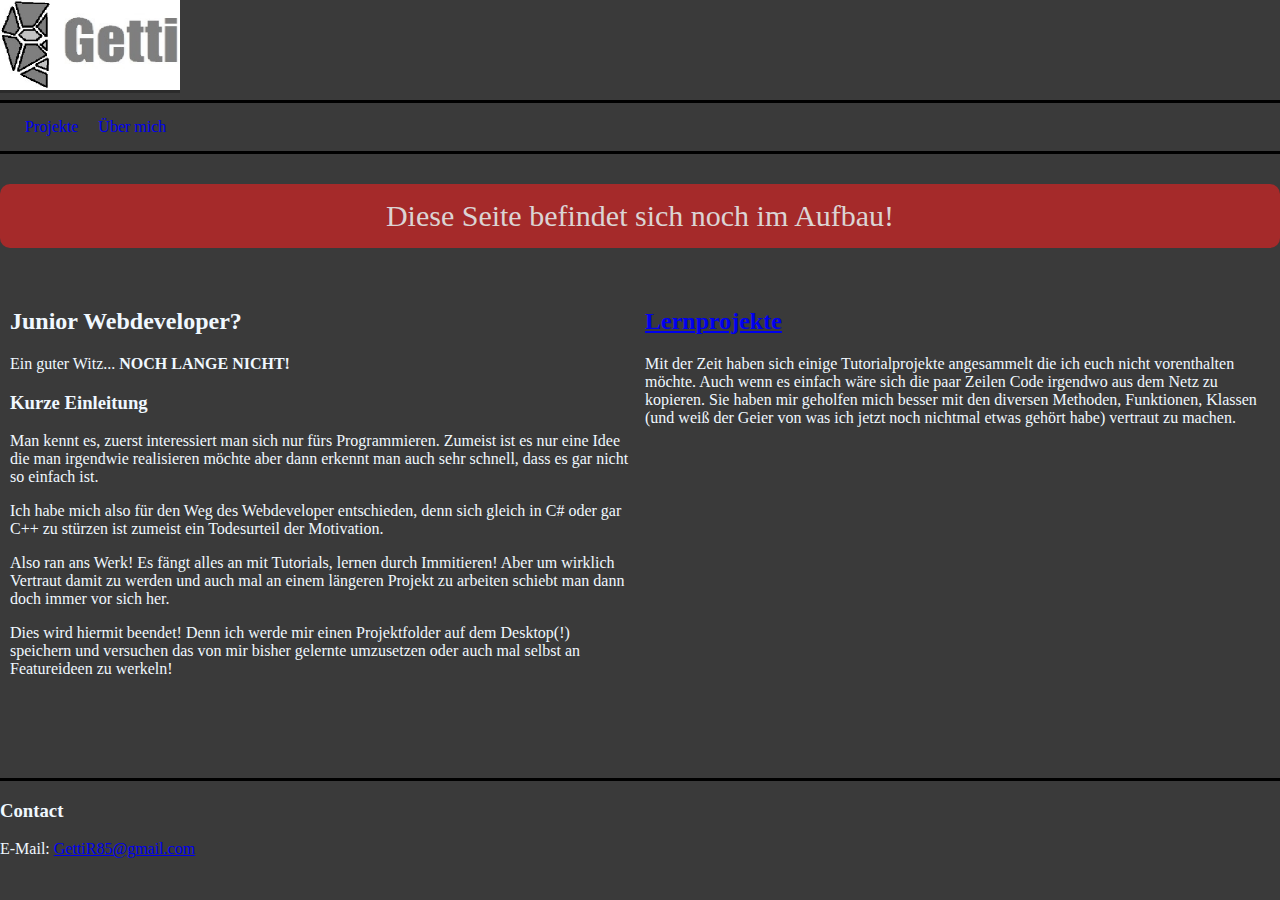
<file: index.html>
<!DOCTYPE html>
<html lang="en">
     
     <head>
          <meta charset="UTF-8">
          <meta http-equiv="X-UA-Compatible" content="IE=edge">
          <meta name="viewport" content="width=device-width, initial-scale=1.0">
          <title>Getti</title>
          
          <link rel="stylesheet" href="assets\styles\construction.css">
          
          <link rel="stylesheet" href="assets\styles\layout.css">
     </head>

     <body>

          <header>
               <a href="#"><img class="logo" src="assets\img\logo.png" alt="logo" height="90"></a>
          </header>

          <nav>
               <ul> 
                    <li><a href="Projekte\projekte.html">Projekte</a></li>
                    <li><a href="#">Über mich</a></li>
               </ul>
          </nav>

          <div name="Construction">
               <p class="construction">Diese Seite befindet sich noch im Aufbau!</p>
          </div>
          
          <article>

               <section>
                    <h2>Junior Webdeveloper?</h2>
                    <p>Ein guter Witz... <strong>NOCH LANGE NICHT!</strong></p>
                    <h3>Kurze Einleitung</h3>
                    <p>
                         Man kennt es, zuerst interessiert man sich nur fürs Programmieren. 
                         Zumeist ist es nur eine Idee die man irgendwie realisieren möchte 
                         aber dann erkennt man auch sehr schnell, dass es gar nicht so einfach ist.
                    </p>
                    <p>
                         Ich habe mich also für den Weg des Webdeveloper entschieden, denn sich 
                         gleich in C# oder gar C++ zu stürzen ist zumeist ein Todesurteil der Motivation.
                    </p>
                    <p>
                         Also ran ans Werk! Es fängt alles an mit Tutorials, lernen durch Immitieren!
                         Aber um wirklich Vertraut damit zu werden und auch mal an einem längeren Projekt zu
                         arbeiten schiebt man dann doch immer vor sich her.
                    </p>
                    <p>
                         Dies wird hiermit beendet! Denn ich werde mir einen Projektfolder auf dem Desktop(!) 
                         speichern und versuchen das von mir bisher gelernte umzusetzen oder auch mal selbst 
                         an Featureideen zu werkeln!
                    </p>
               </section>

               <aside>
                    <a href="Projekte\projekte.html#learningProjects">
                         <h2>Lernprojekte</h2>
                    </a>
                    <p>
                         Mit der Zeit haben sich einige Tutorialprojekte angesammelt die ich euch nicht
                         vorenthalten möchte. Auch wenn es einfach wäre sich die paar Zeilen Code irgendwo 
                         aus dem Netz zu kopieren. Sie haben mir geholfen mich besser mit den diversen 
                         Methoden, Funktionen, Klassen (und weiß der Geier von was ich jetzt noch nichtmal 
                         etwas gehört habe) vertraut zu machen.
                    </p>
               </aside> 

          </article>

          <footer>
               <h3>Contact</h3>
               <p>
                    E-Mail:
                    <a href="mailto:GettiR85@gmail.com" title="GettiR85@gmail.com">GettiR85@gmail.com</a>
               </p>
          </footer>

     </body>

</html>
</file>
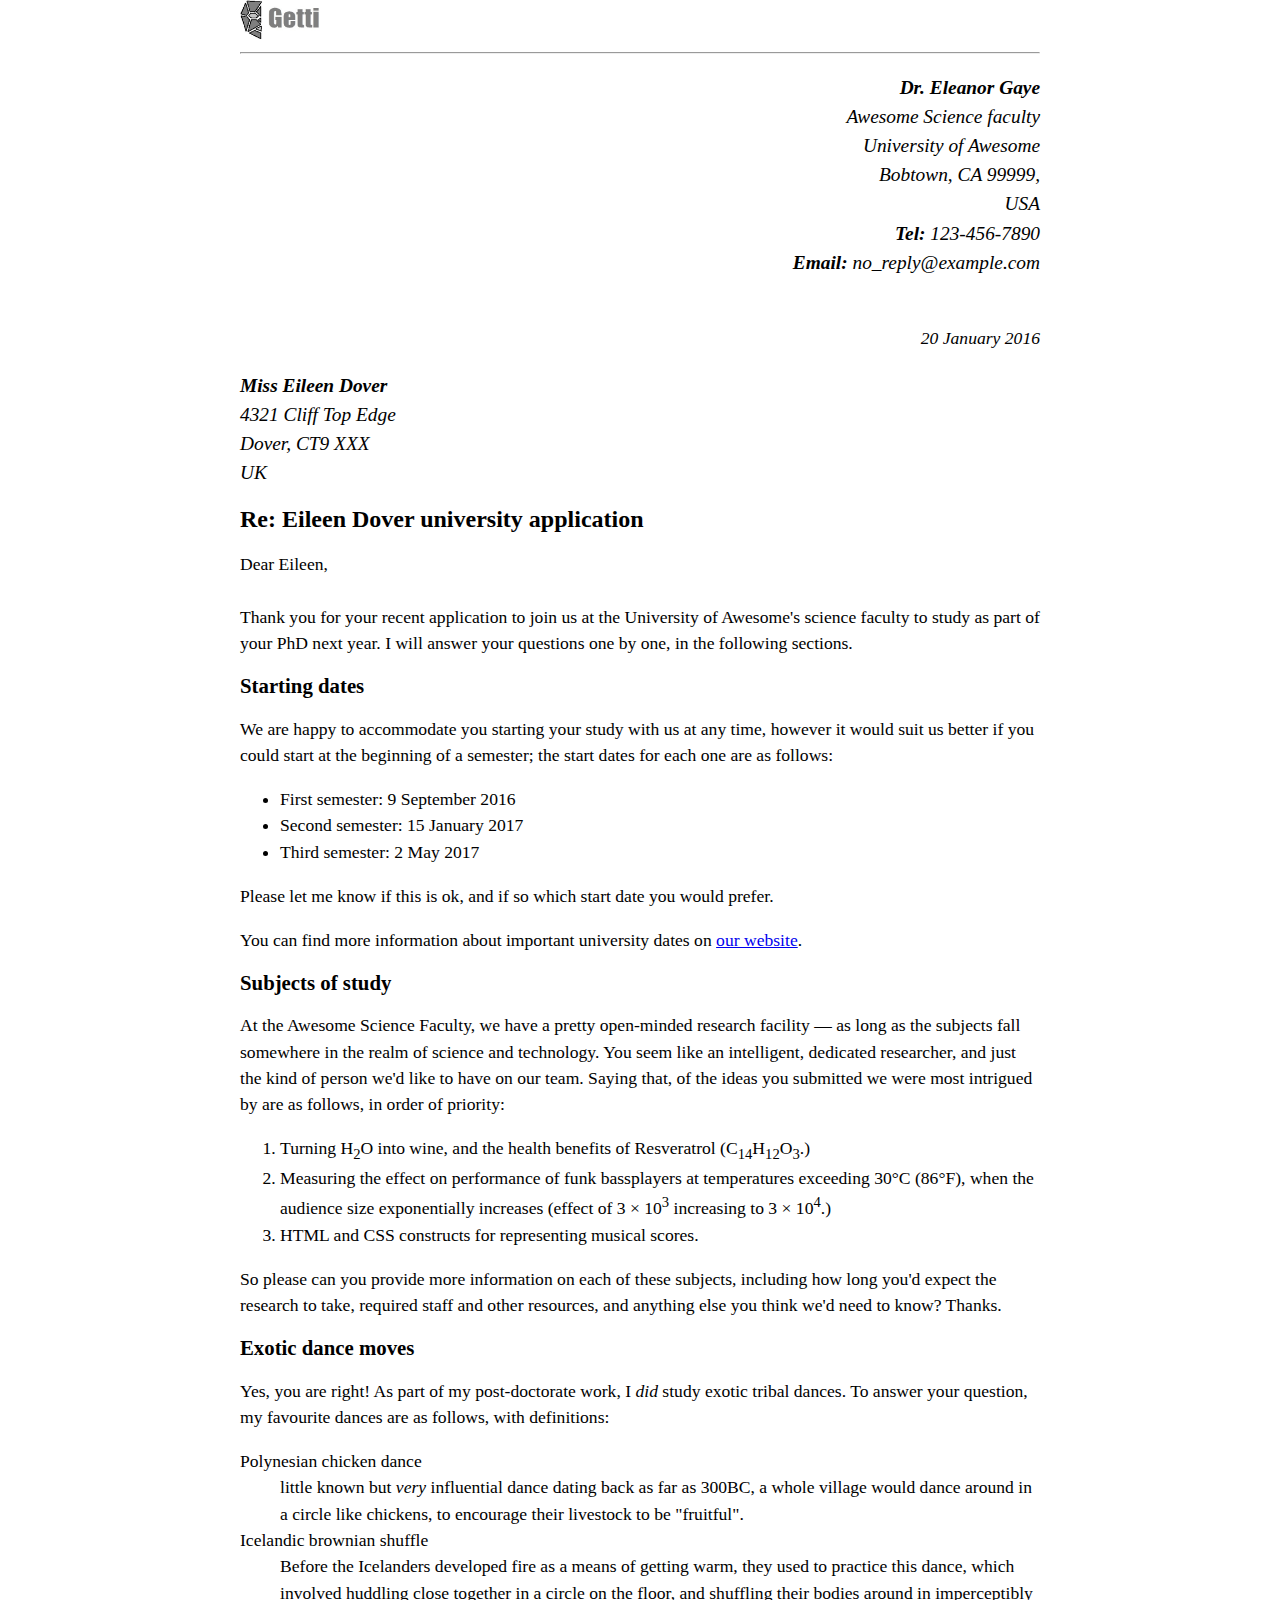
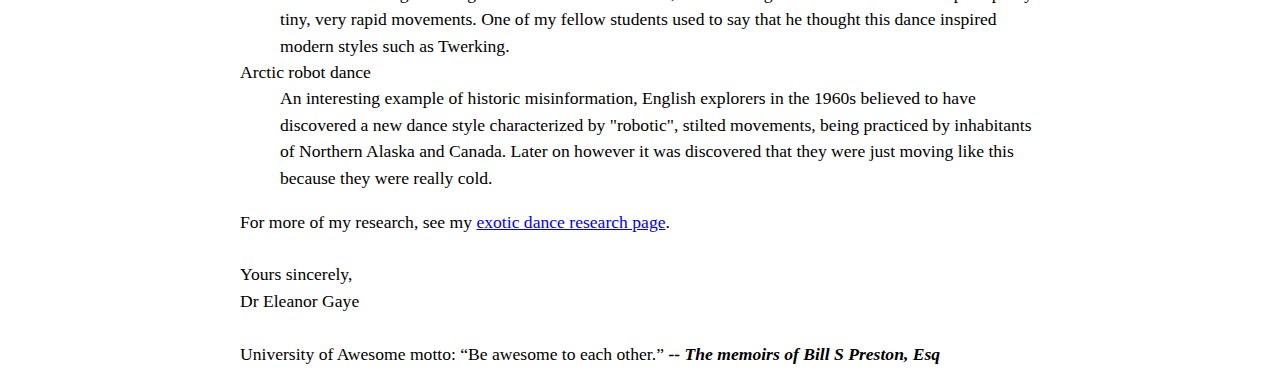
<file: Projekte/MDN_Brief/index.html>
<!DOCTYPE html>
<html lang="en">
<head>
     <meta charset="UTF-8">
     <meta http-equiv="X-UA-Compatible" content="IE=edge">
     <meta name="viewport" content="width=device-width, initial-scale=1.0">
     <title>Brief</title>
     <link rel="stylesheet" href="style.css">
</head>
<body>
     <header>
          <a href="..\..\index.html">
               <img class="logo" src="..\..\assets\img\logo.png" alt="logo"                     <img class="logo" src="assets\img\logo.png" alt="logo" height="40">
          <a>
          <hr>
     </header>
     <address class="sender-column">
          <p>
               <strong>Dr. Eleanor Gaye</strong><br>
               Awesome Science faculty<br>
               University of Awesome<br>
               Bobtown, CA 99999,<br>
               USA<br>
               <strong>Tel:</strong> 123-456-7890<br>
               <strong>Email:</strong> no_reply@example.com<br>
               <br>
          </p>
          <date>20 January 2016</date>
     </address>
     <address>
          <p>
               <strong>Miss Eileen Dover</strong><br>
               4321 Cliff Top Edge<br>
               Dover, CT9 XXX<br>
               UK<br>
          </p>
     </address>
     <main>
          <h1>Re: Eileen Dover university application</h1>
          <p>
               Dear Eileen,<br>
               <br>
               Thank you for your recent application to join us at the University of Awesome's science faculty to study as part of your <abbr>PhD</abbr> next year. I will answer your questions one by one, in the following sections.
          </p>
          <h2>Starting dates</h2>
          <p>
               We are happy to accommodate you starting your study with us at any time, however it would suit us better if you could start at the beginning of a semester; the start dates for each one are as follows:
          </p>
          <ul>
               <li>First semester: <date>9 September 2016</date></li>
               <li>Second semester: <date>15 January 2017</date></li>
               <li>Third semester: <date>2 May 2017</date></li>
          </ul>
          
          <p>Please let me know if this is ok, and if so which start date you would prefer.</p>

          <p>You can find more information about important university dates on <a href="http://example.com">our website</a>.</p>


          <h2>Subjects of study</h2>
          <p>
               At the Awesome Science Faculty, we have a pretty open-minded research facility — as long as the subjects fall somewhere in the realm of science and technology. You seem like an intelligent, dedicated researcher, and just the kind of person we'd like to have on our team. Saying that, of the ideas you submitted we were most intrigued by are as follows, in order of priority:
          </p>
          <ol>
               <li>Turning H<sub>2</sub>O into wine, and the health benefits of Resveratrol (C<sub>14</sub>H<sub>12</sub>O<sub>3</sub>.)</li>
               <li>Measuring the effect on performance of funk bassplayers at temperatures exceeding 30°C (86°F), when the audience size exponentially increases (effect of 3 × 10<sup>3</sup> increasing to 3 × 10<sup>4</sup>.)</li>
               <li><abbr>HTML</abbr> and <abbr>CSS</abbr> constructs for representing musical scores.</li>
          </ol>
          <p>
               So please can you provide more information on each of these subjects, including how long you'd expect the research to take, required staff and other resources, and anything else you think we'd need to know? Thanks.
          </p>
          
          <h2>Exotic dance moves</h2>
          <p>
               Yes, you are right! As part of my post-doctorate work, I <em>did</em> study exotic tribal dances. To answer your question, my favourite dances are as follows, with definitions:
          </p>
          <dl>
               <dt>Polynesian chicken dance</dt>
                    <dd> little known but <em>very</em> influential dance dating back as far as 300<abbr>BC</abbr>, a whole village would dance around in a circle like chickens, to encourage their livestock to be "fruitful".</dd>
               <dt>Icelandic brownian shuffle</dt>
                    <dd>Before the Icelanders developed fire as a means of getting warm, they used to practice this dance, which involved huddling close together in a circle on the floor, and shuffling their bodies around in imperceptibly tiny, very rapid movements. One of my fellow students used to say that he thought this dance inspired modern styles such as Twerking.</dd>
               <dt>Arctic robot dance</dt>
                    <dd>An interesting example of historic misinformation, English explorers in the 1960s believed to have discovered a new dance style characterized by "robotic", stilted movements, being practiced by inhabitants of Northern Alaska and Canada. Later on however it was discovered that they were just moving like this because they were really cold.</dd>
          </dl>
     </main>
     <footer>
          <p>
               For more of my research, see my <a href="http://example.com">exotic dance research page</a>.<br>
               <br>
               Yours sincerely,<br>
               Dr Eleanor Gaye<br>
               <br>
               University of Awesome motto: <q>Be awesome to each other.</q> <strong><em>-- The memoirs of Bill S Preston, <abbr>Esq</abbr></em></strong
          </p>
     </footer>
</body>
</html>
</file>
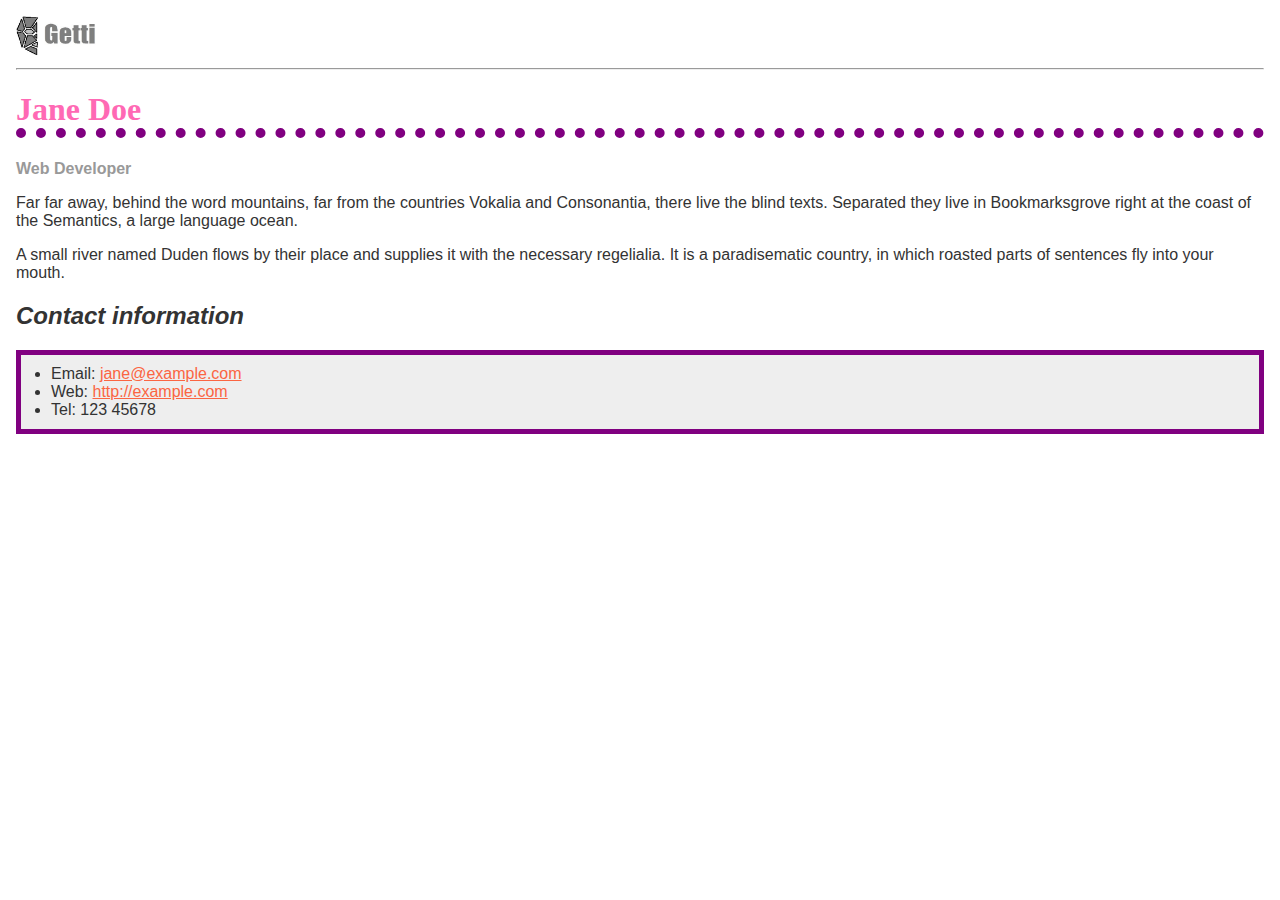
<file: Projekte/MDN_CSS-Biographie/index.html>
<!doctype html>
<html lang="en">

  <head>
    <meta charset="utf-8">
    <title>Formatting a biography</title>
     <link rel="stylesheet" href="styles.css">
  </head>

  <body>
    <header>
      <a href="..\..\index.html">
           <img class="logo" src="..\..\assets\img\logo.png" alt="logo" height="40px">
      <a>
      <hr>
    </header>

    <h1>Jane Doe</h1>
    <div class="job-title">Web Developer</div>
    <p>Far far away, behind the word mountains, far from the countries Vokalia and Consonantia, there live the blind texts. Separated they live in Bookmarksgrove right at the coast of the Semantics, a large language ocean.</p>

    <p>A small river named Duden flows by their place and supplies it with the necessary regelialia. It is a paradisematic country, in which roasted parts of sentences fly into your mouth.
    </p>

    <h2>Contact information</h2>
    <ul>
      <li>Email:
        <a href="mailto:jane@example.com">jane@example.com</a>
      </li>
      <li>Web:
        <a href="http://example.com">http://example.com</a>
      </li>
      <li>Tel: 123 45678</li>
    </ul>

  </body>

</html>
</file>
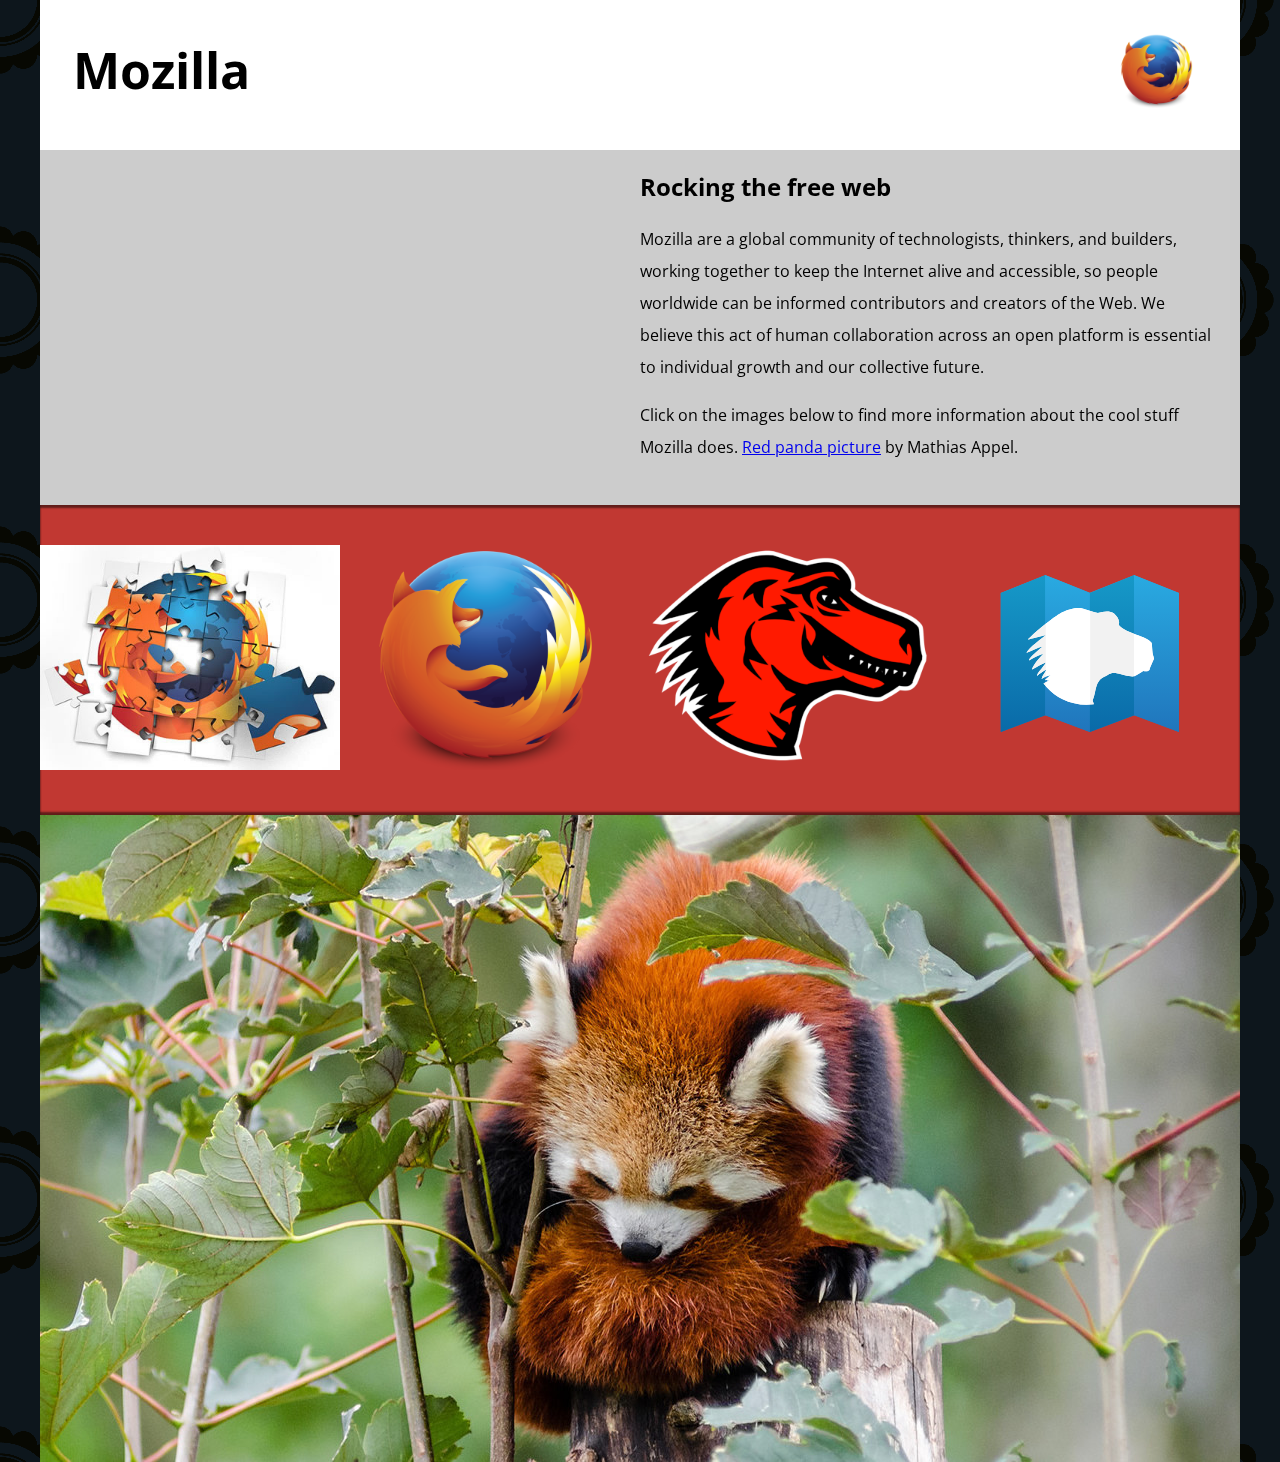
<file: Projekte/MDN_Multimedia/index.html>
<!DOCTYPE html>
<html lang="en-us">
  <head>
    <meta charset="utf-8">
    <meta name="viewport" content="width=device-width">
    <title>Mozilla splash page</title>
    <link href='https://fonts.googleapis.com/css?family=Open+Sans:400,700' rel='stylesheet' type='text/css'>
    <link rel="stylesheet" href="styles.css">
  </head>
  <body>
    <header>
     
      <h1>Mozilla</h1>
      <!-- insert <img> element, link to the small
          version of the Firefox logo -->
      <img src="firefoxlogo120w.png" alt="Firefox-Logo">

    </header>

    <main>
      <article>
        <!-- insert iframe from youtube -->
        <iframe 
          width="560" height="315"
          src="https://www.youtube.com/embed/ojcNcvb1olg"
          title="YouTube video player"
          frameborder="0"
          allow="accelerometer; autoplay; clipboard-write; encrypted-media; gyroscope; picture-in-picture; web-share"
          allowfullscreen>
        </iframe>

        <h2>Rocking the free web</h2>

        <p>Mozilla are a global community of technologists, thinkers, and builders, working together to keep the Internet alive and accessible, so people worldwide can be informed contributors and creators of the Web. We believe this act of human collaboration across an open platform is essential to individual growth and our collective future.</p>

        <p>Click on the images below to find more information about the cool stuff Mozilla does. <a href="https://www.flickr.com/photos/mathiasappel/21675551065/">Red panda picture</a> by Mathias Appel.</p>
      </article>

      <div class="further-info">
        <!-- insert images with srcsets and sizes -->

        <a href="https://www.mozilla.org/en-US/firefox/new/">

          <img
            srcset="firefoxaddons120w.jpg 120w, firefoxaddons400w.jpg 400w"
            sizes="(max-width: 500px) 120px,
               400px"
            src="firefoxaddons400w.jpg">

        </a>
        <a href="https://www.mozilla.org/">

          <img
            srcset="firefoxlogo120w.png 120w, firefoxlogo400w.png 400w"
            sizes="(max-width: 500px) 120px,
               400px"
            src="firefoxlogo400w.png">

        </a>
        <a href="https://addons.mozilla.org/">

          <img
            srcset="mozilladinohead120w.png 120w, mozilladinohead400w.png 400w"
            sizes="(max-width: 500px) 120px,
               400px"
            src="mozilladinohead400w.png">

        </a>
        <a href="https://developer.mozilla.org/en-US/">

          <img
            srcset="mdn.svg 120w, mdn.svg 400w"
            sizes="(max-width: 500px) 120px,
               400px"
            src="mdn.svg">

        </a>

        <div class="clearfix"></div>
      </div>

      <div class="red-panda">
        <!-- insert picture element -->
        
        <picture>
          <source media="(max-width: 600px)" srcset="redpanda600w.jpg" />
          <source media="(min-width: 601px)" srcset="redpanda1200w.jpg" />
          <img src="redpanda1200w.jpg" alt="A red panda in a tree." />
        </picture>

      </div>

    </main>
  </body>
</html>
</file>
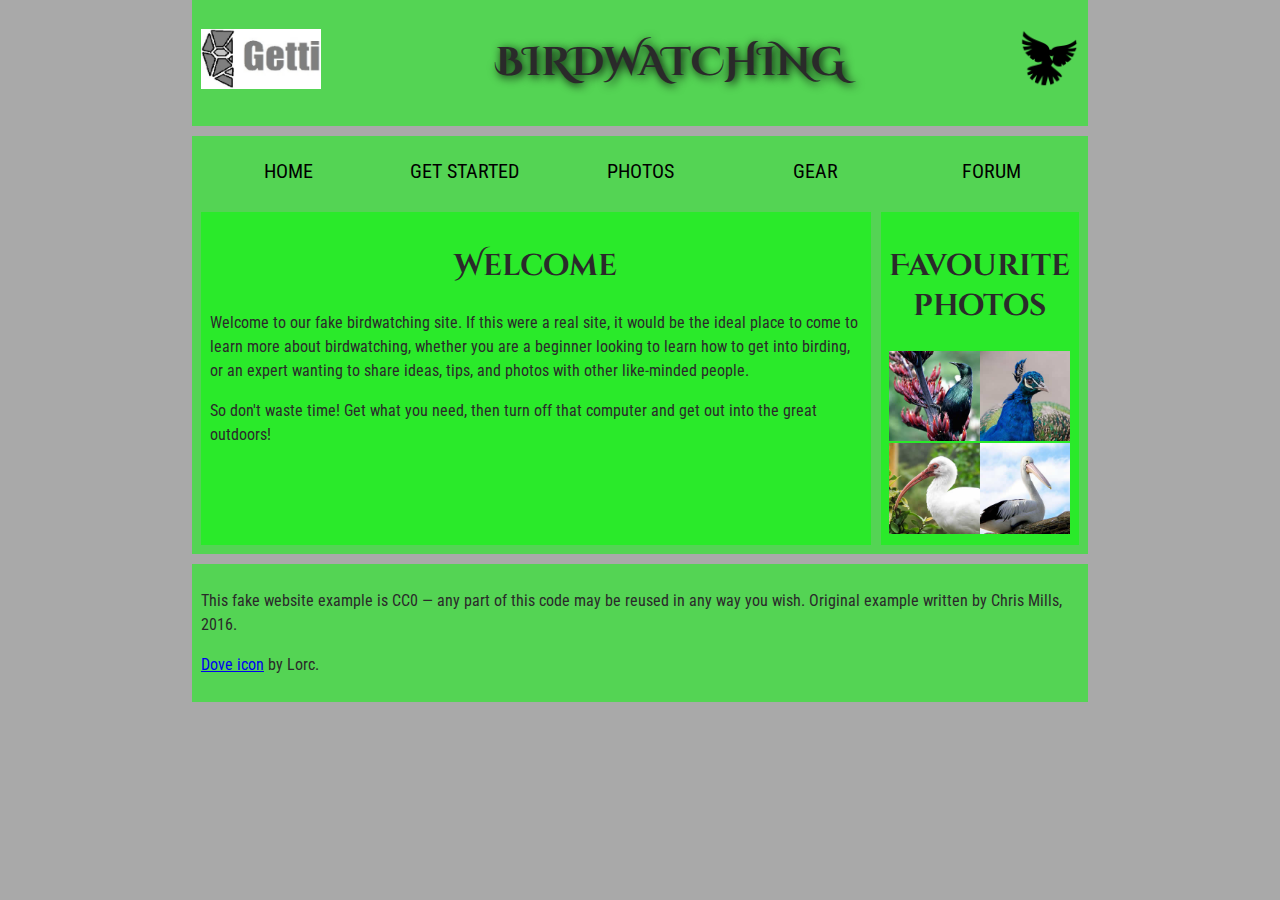
<file: Projekte/MDN_Structuring/index.html>
<!DOCTYPE html>
<html lang="en">
  <head>
    <meta charset="utf-8">
    <title>Birdwatching</title>
    <link href="https://fonts.googleapis.com/css?family=Roboto+Condensed:300%7CCinzel+Decorative:700" rel="stylesheet">
    <link rel="stylesheet" href="style.css">
    <!--[if lt IE 9]>
      <script src="https://cdnjs.cloudflare.com/ajax/libs/html5shiv/3.7.3/html5shiv.js"></script>
    <![endif]-->
  </head>

  <body>
      <header>
          
          <a href="..\..\index.html" style="display:flex">
            <img class="logo" src="..\..\assets\img\logo.png" alt="logo">
          </a>
          
          <h1>Birdwatching</h1>
            <img src="dove.png" alt="a simple dove logo">
          
      </header>
      <nav>
        <ul>
          <li><span>Home</span></li>
          <li><a href="#">Get started</a></li>
          <li><a href="#">Photos</a></li>
          <li><a href="#">Gear</a></li>
          <li><a href="#">Forum</a></li>
        </ul>
      </nav>
      <main>
        <article>
          <h2>Welcome</h2>

          <p>Welcome to our fake birdwatching site. If this were a real site, it would be the ideal place to come to learn more about birdwatching, whether you are a beginner looking to learn how to get into birding, or an expert wanting to share ideas, tips, and photos with other like-minded people.</p>

          <p>So don't waste time! Get what you need, then turn off that computer and get out into the great outdoors!</p>
        </article>
        <aside>
          <h2>Favourite photos</h2>

          <a href="favorite-1.jpg"><img src="favorite-1_th.jpg" alt="Small black bird, black claws, long black slender beak, links to larger version of the image"></a>
          <a href="favorite-2.jpg"><img src="favorite-2_th.jpg" alt="Top half of a pretty bird with bright blue plumage on neck, light colored beak, blue headdress, links to larger version of the image"></a>
          <a href="favorite-3.jpg"><img src="favorite-3_th.jpg" alt="Top half of a large bird with white plumage, very long curved narrow light colored break, links to larger version of the image"></a>
          <a href="favorite-4.jpg"><img src="favorite-4_th.jpg" alt="Large bird, mostly white plumage with black plumage on back and rear, long straight white beak, links to larger version of the image"></a>
        </aside>
      </main>
      <footer>
        <p>This fake website example is CC0 — any part of this code may be reused in any way you wish. Original example written by Chris Mills, 2016.</p>

        <p><a href="http://game-icons.net/lorc/originals/dove.html">Dove icon</a> by Lorc.</p>
      </footer>
  </body>
</html>
</file>
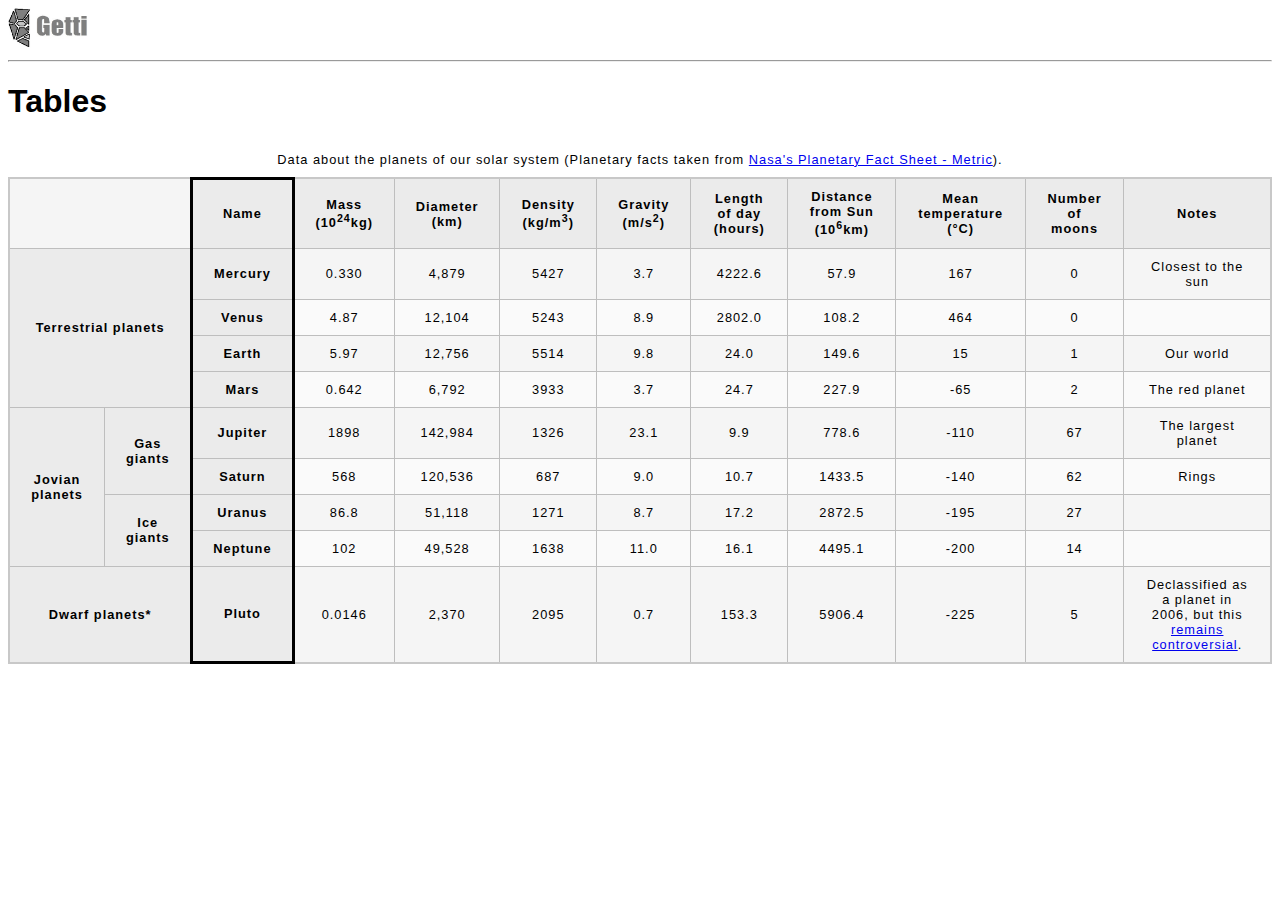
<file: Projekte/MDN_Tables/index.html>
<!DOCTYPE html>
<html lang="en">
  <head>
    <meta charset="utf-8">
    <meta name="viewport" content="width=device-width">
    <title>Tables</title>
    <link href="minimal-table.css" rel="stylesheet" type="text/css">
  </head>
  <body>
    <header>
      <a href="..\..\index.html">
           <img class="logo" src="..\..\assets\img\logo.png" alt="logo"                     <img class="logo" src="assets\img\logo.png" alt="logo" height="40">
      <a>
      <hr>
    </header>
    <h1>Tables</h1>
    <table>
        <caption>
          Data about the planets of our solar system (Planetary facts taken from <a href="http://nssdc.gsfc.nasa.gov/planetary/factsheet/">Nasa's Planetary Fact Sheet - Metric</a>).
        </caption>
        <colgroup>
          <col>
          <col>
          <col style="border: solid">
        </colgroup>
        <thead>
          <td colspan="2"></td>
          <th>Name</th>
          <th>Mass (10<sup>24</sup>kg)</th>
          <th>Diameter (km)</th>
          <th>Density (kg/m<sup>3</sup>)</th>
          <th>Gravity (m/s<sup>2</sup>)</th>
          <th>Length of day (hours)</th>
          <th>Distance from Sun (10<sup>6</sup>km)</th>
          <th>Mean temperature (°C)</th>
          <th>Number of moons</th>
          <th>Notes</th>
        </thead>
        <tbody>
            <tr>
              <th rowspan="4" colspan="2">Terrestrial planets</th>
              <th>Mercury</th> 
              <td>0.330</td>
              <td>4,879</td>
              <td>5427</td>
              <td>3.7</td>
              <td>4222.6</td>
              <td>57.9</td>
              <td>167</td>
              <td>0</td>
              <td>Closest to the sun</td>
            </tr>
            <tr>
              <th>Venus</th> 
              <td>4.87</td>
              <td>12,104</td>
              <td>5243</td>
              <td>8.9</td>
              <td>2802.0</td>
              <td>108.2</td>
              <td>464</td>
              <td>0</td>
              <td></td>
            </tr>
            <tr>
              <th>Earth</th> 
              <td>5.97</td>
              <td>12,756</td>
              <td>5514</td>
              <td>9.8</td>
              <td>24.0</td>
              <td>149.6</td>
              <td>15</td>
              <td>1</td>
              <td>Our world</td>
            </tr>
            <tr>
              <th>Mars</th> 
              <td>0.642</td>
              <td>6,792</td>
              <td>3933</td>
              <td>3.7</td>
              <td>24.7</td>
              <td>227.9</td>
              <td>-65</td>
              <td>2</td>
              <td>The red planet</td>
            </tr>
            <tr>
              <th rowspan="4">Jovian planets</th>
              <th rowspan="2">Gas giants</th>
              <th>Jupiter</th> 
              <td>1898</td>
              <td>142,984</td>
              <td>1326</td>
              <td>23.1</td>
              <td>9.9</td>
              <td>778.6</td>
              <td>-110</td>
              <td>67</td>
              <td>The largest planet</td>
            </tr>
            <tr>
              <th>Saturn</th>
              <td>568</td>
              <td>120,536</td>
              <td>687</td>
              <td>9.0</td>
              <td>10.7</td>
              <td>1433.5</td>
              <td>-140</td>
              <td>62</td>
              <td>Rings</td>
            </tr>
            <tr>
              <th rowspan="2">Ice giants</th>
              <th>Uranus</th> 
              <td>86.8</td>
              <td>51,118</td>
              <td>1271</td>
              <td>8.7</td>
              <td>17.2</td>
              <td>2872.5</td>
              <td>-195</td>
              <td>27</td>
              <td></td>
            </tr>
            <tr>
              <th>Neptune</th> 
              <td>102</td>
              <td>49,528</td>
              <td>1638</td>
              <td>11.0</td>
              <td>16.1</td>
              <td>4495.1</td>
              <td>-200</td>
              <td>14</td>
              <td></td>
            </tr>
            <tr>
              <th colspan="2">Dwarf planets*</th>
              <th>Pluto</th>
              <td>0.0146</td>
              <td>2,370</td>
              <td>2095</td>
              <td>0.7</td>
              <td>153.3</td>
              <td>5906.4</td>
              <td>-225</td>
              <td>5</td>
              <td>Declassified as a planet in 2006, but this <a href="http://www.usatoday.com/story/tech/2014/10/02/pluto-planet-solar-system/16578959/">remains controversial</a>.</td>
            </tr>
        </tbody>
    </table>
  </body>
</html>
</file>
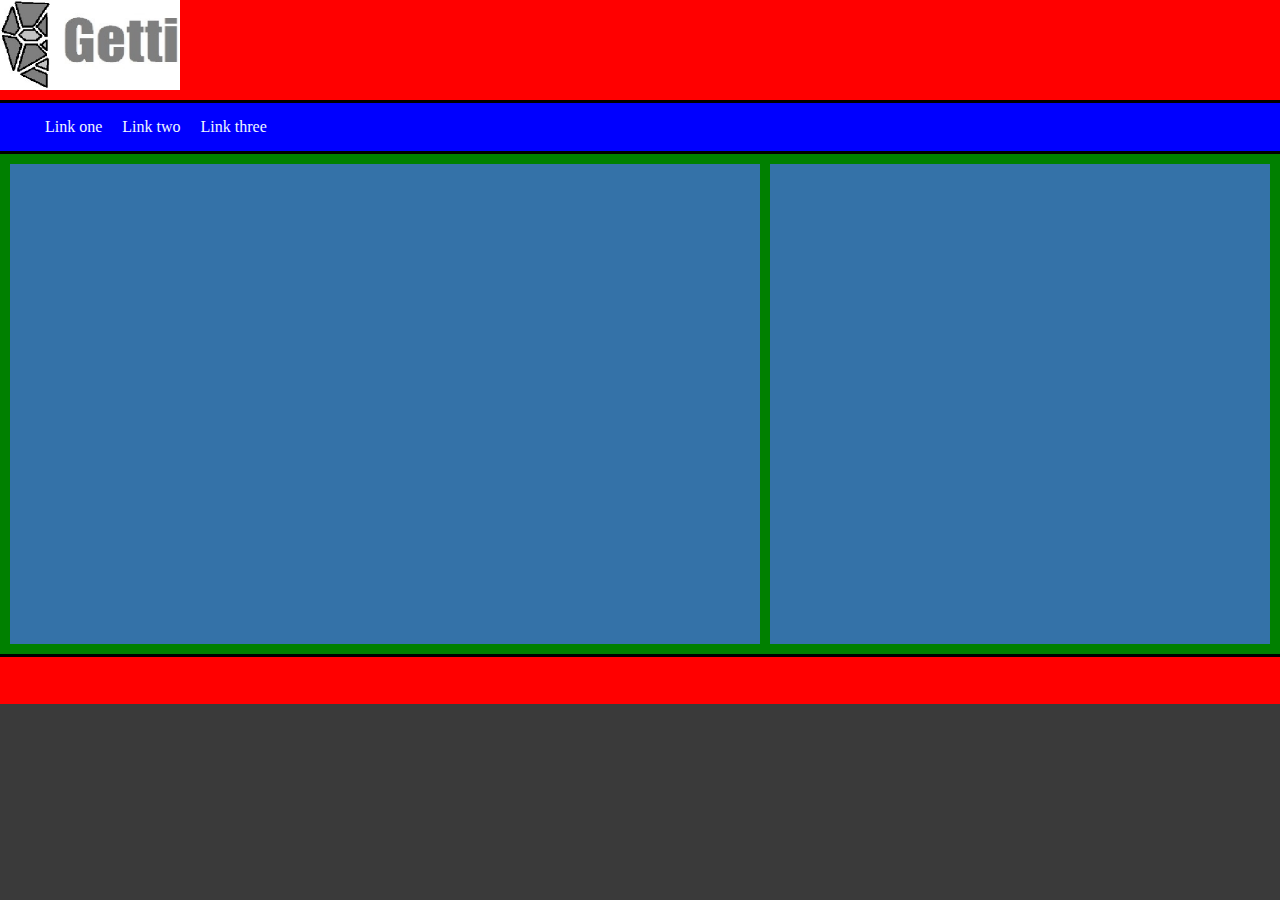
<file: Projekte/Website_Layout/index.html>
<!DOCTYPE html>
<html lang="en">
<head>
     <meta charset="UTF-8">
     <meta http-equiv="X-UA-Compatible" content="IE=edge">
     <meta name="viewport" content="width=device-width, initial-scale=1.0">
     <title>Website Layout</title>
     <link rel="stylesheet" href="layout.css">
</head>
<body>

     <header>
          <a href="..\..\index.html">
               <img class="logo" src="..\..\assets\img\logo.png" alt="logo" height="90px">
          <a> 
     </header>

     <nav>
          <ul>
               <li><a href="">Link one</a></li>
               <li><a href="">Link two</a></li>
               <li><a href="">Link three</a></li>
          </ul>
     </nav>
     
     <article>
          <section>

          </section>
     
          <aside>
     
          </aside>
     </article>

     <footer>

     </footer>
     
</body>
</html>
</file>
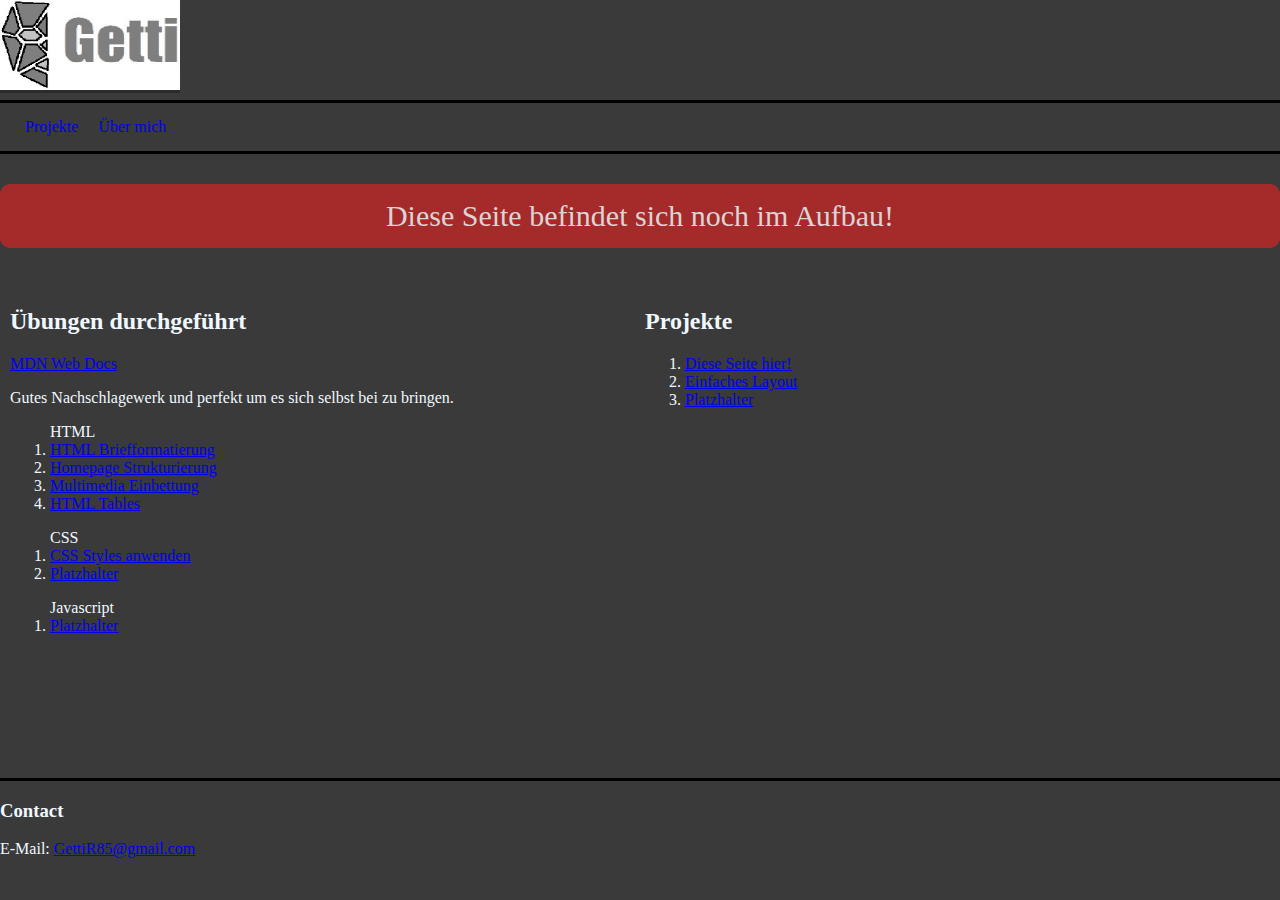
<file: Projekte/projekte.html>
<!DOCTYPE html>
<html lang="en">
     
     <head>
          <meta charset="UTF-8">
          <meta name="viewport", content="width=device-width", initial-scale="1.0">
          <title>Projekte</title>
          <link rel="stylesheet" href="..\assets\styles\construction.css">
          <link rel="stylesheet" href="..\assets\styles\layout.css">
     </head>

     <body>

          <header>
               <a href="..\index.html">
                    <img class="logo" src="..\assets\img\logo.png" alt="logo" height="90">
               </a> 
          </header>

          <nav>
               <ul>
                    <li><a href="..\Projekte\projekte.html">Projekte</a></li>
                    <li><a href="#">Über mich</a></li>
               </ul>
          </nav>

          <div name="Construction">
               <p class="construction">Diese Seite befindet sich noch im Aufbau!</p>
          </div>

          <article>
               <section name="Übungen">                    <h2 id="learningProjects">Übungen durchgeführt</h2>
               
                    <a href="https://developer.mozilla.org/en-US/docs/Learn" title="MDN - Learn web development">MDN Web Docs</a>
                    <p>
                         Gutes Nachschlagewerk und perfekt um es sich selbst bei zu bringen.
                    </p>
                    <ol>
                         <lh>HTML</lh>
                         <li><a href="MDN_Brief\index.html">HTML Briefformatierung</a></li>
                         <li><a href="MDN_Structuring\index.html">Homepage Strukturierung</a></li>
                         <li><a href="MDN_Multimedia\index.html">Multimedia Einbettung</a></li>
                         <li><a href="MDN_Tables\index.html">HTML Tables</a></li>
                    </ol>

                    <ol>
                         <lh>CSS</lh>
                         <li><a href="MDN_CSS-Biographie\index.html">CSS Styles anwenden</a></li>
                         <li><a href="#">Platzhalter</a></li>
                    </ol>

                    <ol>
                         <lh>Javascript</lh>
                         <li><a href="#">Platzhalter</a></li>
                    </ol>

               </section>

               <aside name="Projekte">
                    <h2>Projekte</h2>
                    <ol>
                         <li><a href="..\index.html">Diese Seite hier!</a></li>
                         <li><a href="Website_Layout\index.html">Einfaches Layout</a></li>
                         <li><a href="#">Platzhalter</a></li>
                    </ol>
               </aside>
          </article>

          <footer>
               <h3>Contact</h3>
               <p>
                    E-Mail:
                    <a href="mailto:GettiR85@gmail.com" title="GettiR85@gmail.com">GettiR85@gmail.com</a>
               </p>
          </footer>

     </body>

</html>
</file>
<file: Projekte/MDN_Brief/style.css>
body {
     max-width: 800px;
     margin: 0 auto;
   }
   
   .sender-column {
     text-align: right;
   }
   
   h1 {
     font-size: 1.5em;
   }
   
   h2 {
     font-size: 1.3em;
   }
   
   p,ul,ol,dl,address {
     font-size: 1.1em;
   }
   
   p, li, dd, dt, address {
     line-height: 1.5;
   }
</file>
<file: Projekte/MDN_CSS-Biographie/styles.css>
body {
     background-color: #fff;
     color: #333;
     font-family: Arial, Helvetica, sans-serif;
     padding: 1em;
     margin: 0;
   }

h1 {
     color: hotpink;
     font-size: 2em;
     font-family: Georgia, 'Times New Roman', Times, serif;
     border-bottom: 10px dotted purple;
   }

h2 {
     font-size: 1.5em;
     font-style: italic;
   }

.job-title {
     color: #999999;
     font-weight: bold;
   }

a:link,
a:visited {
     color: #fb6542;
   }

a:hover {
     text-decoration: none;
     color: green;
   }
ul {
     background-color: #eeeeee;
     border: 5px solid purple;
     padding: 10px 30px;
   }
</file>
<file: Projekte/MDN_Multimedia/styles.css>
/* header and body setup */
 html {
   font-family: 'Open Sans', sans-serif;
   background: url(pattern.png);
 }

 body {
   width: 100%;
   max-width: 1200px;
   margin: 0 auto;
   background-color: white;
   position: relative;
 }

 /* Header styling */

 header {
   height: 150px;
 }

 header img {
   width: 100px;
   position: absolute;
   right: 32.5px;
   top: 32.5px;
 }

 h1 {
   font-size: 50px;
   line-height: 140px;
   margin: 0 0 0 32.5px;
 }

 /* main section and video styling */

 main {
   background: #ccc;
 }

 article {
   padding: 20px;
 }

 h2 {
   margin-top: 0;
 }

 p {
   line-height: 2;
 }

 iframe {
   float: left;
   margin: 0 20px 20px 0;
   max-width: 100%;
 }

 /* further info links */

 .further-info {
   clear: left;
   padding: 40px 0;
   background: #c13832;
   box-shadow: inset 0 3px 2px rgba(0,0,0,0.5),
               inset 0 -3px 2px rgba(0,0,0,0.5);
 }

 .further-info a {
   width: 25%;
   display: block;
   float: left;
 }

 .further-info img {
   max-width: 100%;
 }

 .clearfix {
   clear: both;
 }

 /* Red panda image */

 .red-panda img {
   display: block;
   max-width: 100%;
 }
</file>
<file: Projekte/MDN_Structuring/style.css>
/* || General setup */

html, body {
  margin: 0;
  padding: 0;
}

html {
  font-size: 10px;
  background-color: #a9a9a9;
}

body {
  width: 70%;
  min-width: 800px;
  margin: 0 auto;
}

/* || typography */

h1, h2, h3 {
  font-family: 'Cinzel Decorative', cursive;
  color: #2a2a2a;
}

p, input, li {
  font-family: 'Roboto Condensed', sans-serif;
  color: #2a2a2a;
}

h1 {
  font-size: 4rem;
  text-align: center;
  text-shadow: 2px 2px 10px black;
}

h2 {
  font-size: 3rem;
  text-align: center;
}

h3 {
  font-size: 2.2rem;
}

p, li {
  font-size: 1.6rem;
  line-height: 1.5;
}

/* || header layout */

header {
  margin-bottom: 10px;
  display: flex;
  flex-flow: row wrap;
}

body > * {
  background-color: red;
  padding: 1%;
}

main, header, nav, article, aside, footer, section {
  background-color: rgba(0,255,0,0.5);
  padding: 1%;
}

h1 {
  flex: 5;
  text-transform: uppercase;
}

header img {
  display: block;
  height: 60px;
  padding-top: 20.15px;
}

nav {
  height: 50px;
  flex: 100%;
  display: flex;
}

nav ul {
  padding: 0;
  list-style-type: none;
  flex: 2;
  display: flex;
}

nav li {
  display: inline;
  text-align: center;
  flex: 1;
}

nav a, nav span {
  display: inline-block;
  font-size: 2rem;
  height: 3rem;
  line-height: 1.7;
  text-transform: uppercase;
  text-decoration: none;
  color: black;

}

/* || main layout */

main {
  display: flex;
}

article, section {
  flex: 4;
}

aside {
  flex: 1;
  margin-left: 10px;
  padding: 1%;
}

aside a {
  display: block;
  float: left;
  width: 50%;
}

aside img {
  max-width: 100%;
}

footer {
  margin-top: 10px;
}
</file>
<file: Projekte/MDN_Tables/minimal-table.css>
html {
     font-family: sans-serif;
   }
   
   table {
     border-collapse: collapse;
     border: 2px solid rgb(200,200,200);
     letter-spacing: 1px;
     font-size: 0.8rem;
   }
   
   td, th {
     border: 1px solid rgb(190,190,190);
     padding: 10px 20px;
   }
   
   th {
     background-color: rgb(235,235,235);
   }
   
   td {
     text-align: center;
   }
   
   tr:nth-child(even) td {
     background-color: rgb(250,250,250);
   }
   
   tr:nth-child(odd) td {
     background-color: rgb(245,245,245);
   }
   
   caption {
     padding: 10px;
   }
</file>
<file: Projekte/Website_Layout/layout.css>
html {
     box-sizing: border-box;
}

*,
*::before,
*::after {
     box-sizing: inherit;
}

body {
     background-color: rgb(58, 58, 58);
     color: aliceblue;
     max-width: 1280px;
     margin: 0 auto;
}

header {
     background-color: red;
     height: 100px;
}

nav {
     background-color: blue;
     display: block;
     border-top: solid black;
     border-bottom: solid black;
}

article {
     background-color: green;
     display: flex;
     min-height: 500px;
     padding: 5px;
}

section {
     background-color: rgb(52, 114, 168);
     flex: 3;
     display: inline-block;
     height: auto;
     margin: 5px;
}

aside {
     background-color: rgb(52, 114, 168);
     flex: 2;
     display: inline-block;
     height: auto;
     margin: 5px;
}

footer {
     background-color: red;
     border-top: solid black;
     height: 50px;
}

nav > ul {
     display: flex;
     margin: 0;
     padding: 15px
}

nav > ul > li {
     display: inline-block;
}

nav > ul > li > a {
     padding: 10px;
     text-decoration: none;
     border-radius: 3px;
}

a:hover {
     background-color: rgb(255, 0, 0);
}
a:visited {
     color: aliceblue;
}
</file>
